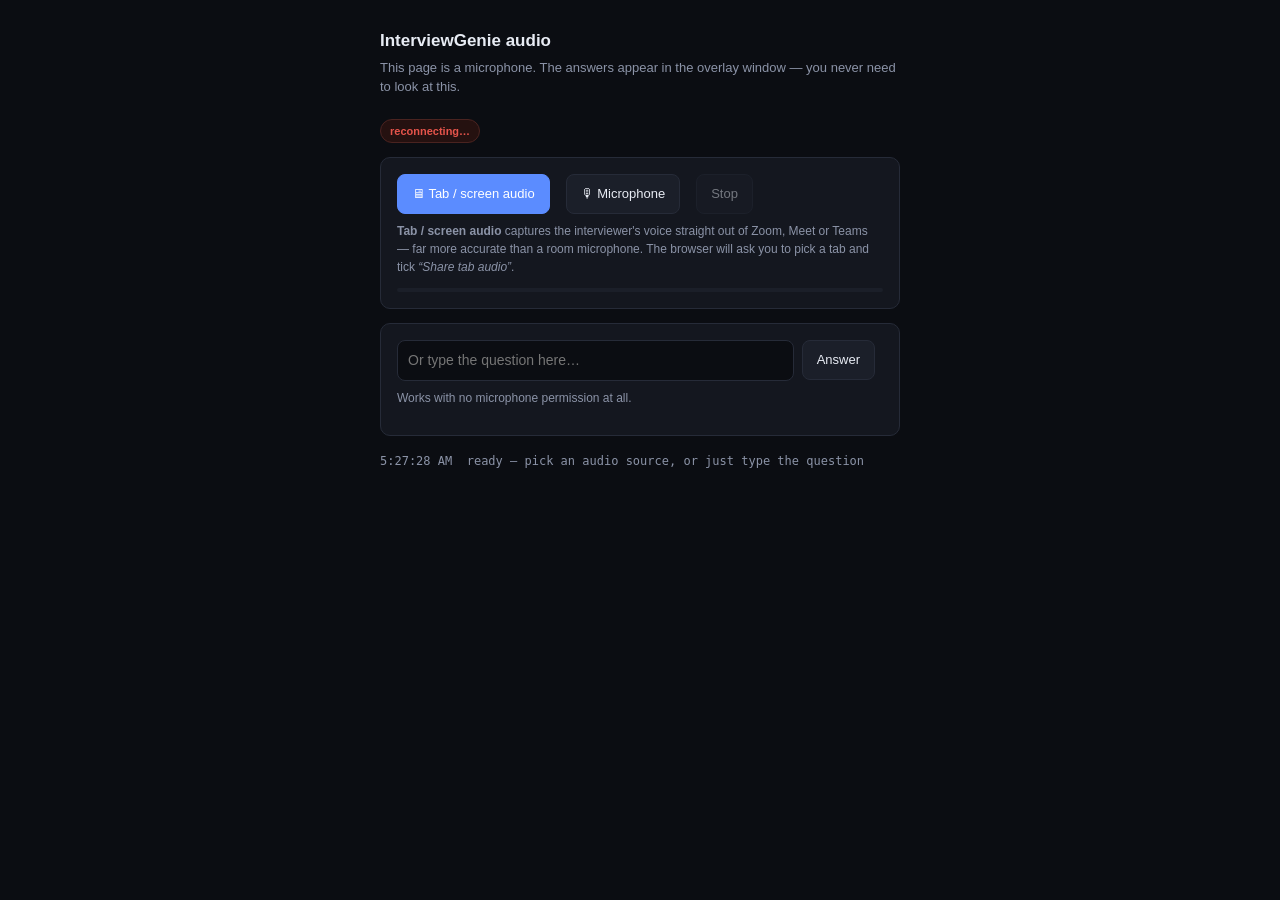
<file: web/capture.html>
<!DOCTYPE html>
<html lang="en">
<head>
<meta charset="utf-8">
<meta name="viewport" content="width=device-width, initial-scale=1">
<title>InterviewGenie · audio capture</title>
<style>
  :root{--bg:#0b0d12;--panel:#14171f;--line:#262b38;--text:#e8ecf4;
        --dim:#8b93a7;--accent:#5b8cff;--good:#35c37d;--bad:#e5544b}
  *{box-sizing:border-box}
  body{margin:0;background:var(--bg);color:var(--text);
       font:14px/1.5 -apple-system,BlinkMacSystemFont,"Segoe UI",Roboto,Arial,sans-serif}
  main{max-width:560px;margin:0 auto;padding:28px 20px 40px}
  h1{font-size:17px;margin:0 0 4px}
  p.sub{color:var(--dim);font-size:13px;margin:0 0 22px}
  .card{background:var(--panel);border:1px solid var(--line);border-radius:10px;
        padding:16px;margin-bottom:14px}
  button{font:inherit;font-size:13px;color:var(--text);background:#1b1f29;
         border:1px solid var(--line);border-radius:8px;padding:9px 14px;
         cursor:pointer;margin-right:8px}
  button:hover{background:#232936}
  button.primary{background:var(--accent);border-color:var(--accent);color:#fff}
  button:disabled{opacity:.45;cursor:not-allowed}
  #log{margin-top:16px;font:12px/1.6 ui-monospace,Consolas,monospace;
       color:var(--dim);white-space:pre-wrap;max-height:220px;overflow:auto}
  .ok{color:var(--good)} .bad{color:var(--bad)}
  .pill{display:inline-block;font-size:11px;font-weight:600;padding:3px 9px;
        border-radius:999px;background:#1b1f29;border:1px solid var(--line);
        color:var(--dim);margin-bottom:14px}
  .pill.ok{color:var(--good);border-color:#23492f;background:#10251a}
  .pill.bad{color:var(--bad);border-color:#4a2320;background:#251110}
  .row{display:flex;align-items:center;gap:8px;flex-wrap:wrap}
  .hint{font-size:12px;color:var(--dim);margin-top:8px}
  .level{height:4px;background:#1b1f29;border-radius:2px;overflow:hidden;margin-top:10px}
  .level>i{display:block;height:100%;width:0;background:var(--good);transition:width .08s}
</style>
</head>
<body>
<main>
  <h1>InterviewGenie audio</h1>
  <p class="sub">This page is a microphone. The answers appear in the overlay
     window — you never need to look at this.</p>

  <span id="state" class="pill">not connected</span>

  <div class="card">
    <div class="row">
      <button id="btn-display" class="primary">🖥 Tab / screen audio</button>
      <button id="btn-mic">🎙 Microphone</button>
      <button id="btn-stop" disabled>Stop</button>
    </div>
    <p class="hint">
      <strong>Tab / screen audio</strong> captures the interviewer's voice
      straight out of Zoom, Meet or Teams — far more accurate than a room
      microphone. The browser will ask you to pick a tab and tick
      <em>“Share tab audio”</em>.
    </p>
    <div class="level"><i id="meter"></i></div>
  </div>

  <div class="card">
    <div class="row">
      <input id="typed" placeholder="Or type the question here…"
             style="flex:1;font:inherit;color:var(--text);background:var(--bg);
                    border:1px solid var(--line);border-radius:8px;padding:9px 10px">
      <button id="btn-send">Answer</button>
    </div>
    <p class="hint">Works with no microphone permission at all.</p>
  </div>

  <div id="log"></div>
</main>

<script>
(function(){
  "use strict";
  var $ = function(id){ return document.getElementById(id); };
  var log = $("log"), state = $("state"), meter = $("meter");

  function say(text, cls){
    var line = document.createElement("div");
    if(cls) line.className = cls;
    line.textContent = new Date().toLocaleTimeString() + "  " + text;
    log.appendChild(line);
    log.scrollTop = log.scrollHeight;
  }
  function setState(text, cls){
    state.textContent = text;
    state.className = "pill" + (cls ? " " + cls : "");
  }

  var ws = null, stream = null, ctx = null, processor = null, source = null;
  var speaking = false;

  // ── socket ────────────────────────────────────────────────────────────
  function connect(){
    var proto = location.protocol === "https:" ? "wss://" : "ws://";
    ws = new WebSocket(proto + location.host + "/ws");
    ws.onopen = function(){
      setState("connected", "ok");
      ws.send(JSON.stringify({type:"start", profile:{}}));
      say("connected to the engine", "ok");
    };
    ws.onclose = function(){
      setState("reconnecting…", "bad");
      setTimeout(connect, 1000);
    };
    ws.onerror = function(){ setState("connection error", "bad"); };
    ws.onmessage = function(e){
      var m = {};
      try { m = JSON.parse(e.data); } catch(err){ return; }
      if(m.type === "error") say("server: " + m.message, "bad");
    };
  }

  // ── audio ─────────────────────────────────────────────────────────────
  function stopAudio(){
    speaking = false;
    if(processor){ try{ processor.disconnect(); }catch(e){} processor = null; }
    if(source){ try{ source.disconnect(); }catch(e){} source = null; }
    if(stream){ stream.getTracks().forEach(function(t){ t.stop(); }); stream = null; }
    if(ctx){ try{ ctx.close(); }catch(e){} ctx = null; }
    $("btn-stop").disabled = true;
    $("btn-mic").disabled = false;
    $("btn-display").disabled = false;
    meter.style.width = "0";
  }

  function startAudio(newStream, label){
    stopAudio();
    stream = newStream;
    if(!stream.getAudioTracks().length){
      say("no audio track was shared — tick “Share tab audio”", "bad");
      stream.getTracks().forEach(function(t){ t.stop(); });
      return;
    }
    ctx = new (window.AudioContext || window.webkitAudioContext)({sampleRate:16000});
    source = ctx.createMediaStreamSource(stream);
    // ScriptProcessor is deprecated but is the only zero-dependency way to
    // pull PCM out of a MediaStream in every current browser.
    processor = ctx.createScriptProcessor(4096, 1, 1);
    processor.onaudioprocess = function(e){
      if(!speaking || !ws || ws.readyState !== 1) return;
      var input = e.inputBuffer.getChannelData(0);
      // int16 little-endian, which is what the server's ASR expects
      var pcm = new Int16Array(input.length);
      var peak = 0;
      for(var i=0;i<input.length;i++){
        var s = Math.max(-1, Math.min(1, input[i]));
        pcm[i] = s < 0 ? s * 0x8000 : s * 0x7fff;
        peak = Math.max(peak, Math.abs(s));
      }
      meter.style.width = Math.round(peak * 100) + "%";
      // base64 without building a huge string
      var bytes = new Uint8Array(pcm.buffer);
      var bin = "";
      var CHUNK = 0x8000;
      for(var j=0;j<bytes.length;j+=CHUNK){
        bin += String.fromCharCode.apply(null, bytes.subarray(j, j+CHUNK));
      }
      ws.send(JSON.stringify({
        type: "audio",
        encoding: "pcm16le",
        sample_rate: 16000,
        data: btoa(bin)
      }));
    };
    source.connect(processor);
    processor.connect(ctx.destination);
    speaking = true;
    $("btn-stop").disabled = false;
    $("btn-mic").disabled = true;
    $("btn-display").disabled = true;
    setState("listening · " + label, "ok");
    say("capturing " + label, "ok");
  }

  $("btn-display").addEventListener("click", function(){
    if(!navigator.mediaDevices || !navigator.mediaDevices.getDisplayMedia){
      say("this browser cannot capture tab audio — use the microphone", "bad");
      return;
    }
    navigator.mediaDevices.getDisplayMedia({audio:true, video:true})
      .then(function(s){
        s.getVideoTracks().forEach(function(t){ t.stop(); s.removeTrack(t); });
        startAudio(s, "tab audio");
      })
      .catch(function(err){ say("capture cancelled: " + err.name, "bad"); });
  });

  $("btn-mic").addEventListener("click", function(){
    navigator.mediaDevices.getUserMedia({audio:true})
      .then(function(s){ startAudio(s, "microphone"); })
      .catch(function(err){ say("microphone denied: " + err.name, "bad"); });
  });

  $("btn-stop").addEventListener("click", function(){
    stopAudio();
    setState("stopped");
    say("capture stopped");
  });

  // ── typed questions ───────────────────────────────────────────────────
  function sendTyped(){
    var text = $("typed").value.trim();
    if(!text) return;
    $("typed").value = "";
    say("asked: " + text);
    ws.send(JSON.stringify({type:"question", text:text, confidence:1.0}));
  }
  $("btn-send").addEventListener("click", sendTyped);
  $("typed").addEventListener("keydown", function(e){
    if(e.key === "Enter") sendTyped();
  });

  connect();
  say("ready — pick an audio source, or just type the question");
})();
</script>
</body>
</html>
</file>
